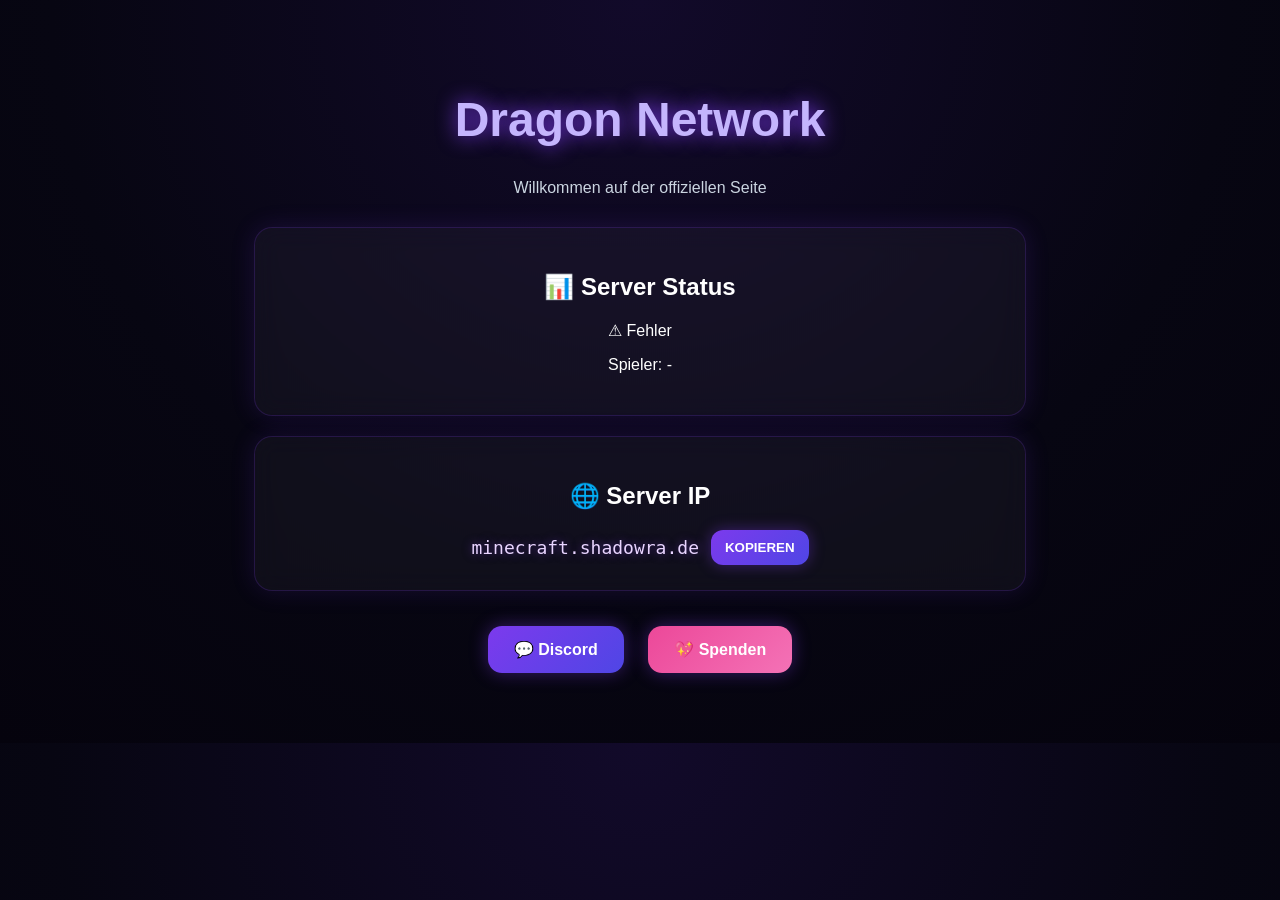
<file: index.html>
<!DOCTYPE html>
<html lang="de">
<head>
    <meta charset="UTF-8">
    <title>Dragon Network</title>
    <link rel="stylesheet" href="style.css">
</head>
<body>

<div class="container">

    <h1>Dragon Network</h1>
    <p class="subtitle">Willkommen auf der offiziellen Seite</p>

    <!-- STATUS -->
    <div class="card">
        <h2>📊 Server Status</h2>
        <p id="status">Lädt...</p>
        <p>Spieler: <span id="players">-</span></p>
    </div>

    <!-- IP -->
    <div class="card">
        <h2>🌐 Server IP</h2>

        <div class="ip-box">
            <span id="ipText">minecraft.shadowra.de</span>
            <button class="copy-btn" onclick="copyIP()">KOPIEREN</button>
        </div>
    </div>

    <!-- BUTTONS -->
    <div class="buttons">
        <a class="button" href="discord.html">💬 Discord</a>
        <a class="button donate" href="https://donate.shadowra.de/Minecraft/" target="_blank">💖 Spenden</a>
    </div>

</div>

<script>
const serverIP = "minecraft.shadowra.de";

/* SERVER STATUS */
fetch(`https://api.mcsrvstat.us/2/${serverIP}`)
.then(res => res.json())
.then(data => {

    const status = document.getElementById("status");
    const players = document.getElementById("players");

    if (data.online) {
        status.innerHTML = "🟢 ONLINE";
        players.innerHTML = `${data.players?.online ?? 0} / ${data.players?.max ?? 0}`;
    } else {
        status.innerHTML = "🔴 OFFLINE";
        players.innerHTML = "0 / 0";
    }

})
.catch(() => {
    document.getElementById("status").innerHTML = "⚠ Fehler";
});

/* COPY IP (FIXED) */
function copyIP() {
    const ip = document.getElementById("ipText").innerText;
    navigator.clipboard.writeText(ip);

    const btn = event.target;

    btn.classList.add("copied");
    btn.innerText = "✔ COPIED";

    setTimeout(() => {
        btn.classList.remove("copied");
        btn.innerText = "KOPIEREN";
    }, 1400);
}
</script>

</body>
</html>
</file>
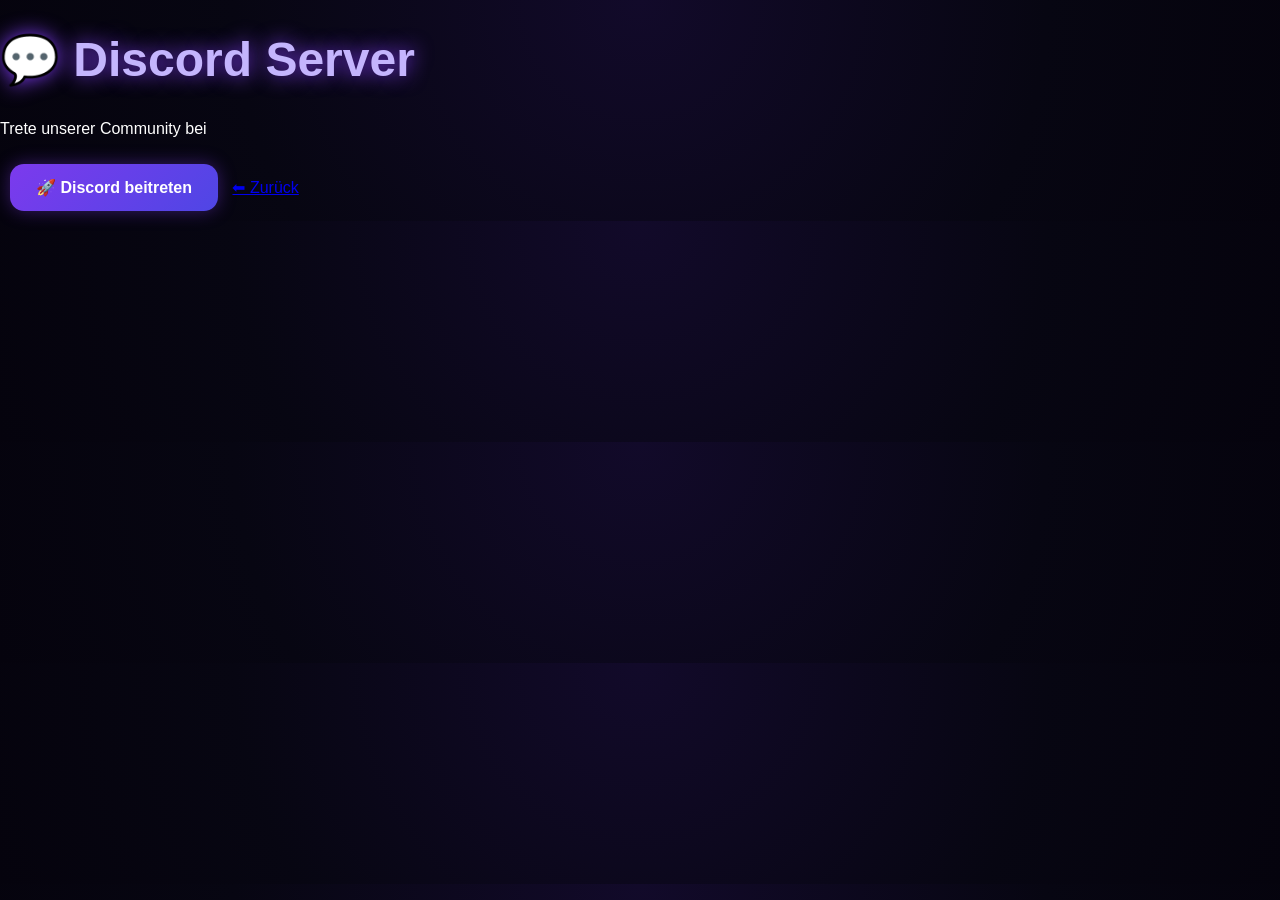
<file: discord.html>
<!DOCTYPE html>
<html lang="de">
<head>
    <meta charset="UTF-8">
    <title>Discord</title>
    <link rel="stylesheet" href="style.css">
</head>
<body>

<div class="header">
    <h1>💬 Discord Server</h1>
    <p>Trete unserer Community bei</p>

    <a class="button" href="https://discord.gg/6eTZZsnY" target="_blank">
        🚀 Discord beitreten
    </a>

    <a class="back" href="index.html">⬅ Zurück</a>
</div>

</body>
</html>
</file>
<file: style.css>
body {
    margin: 0;
    font-family: Arial, sans-serif;
    color: white;
    background: radial-gradient(circle at top, #120a2a, #070612 60%, #05030d);
}

/* CONTAINER */
.container {
    max-width: 900px;
    margin: auto;
    padding: 60px 20px;
    text-align: center;
}

/* TITLE */
h1 {
    font-size: 48px;
    color: #c4b5fd;
    text-shadow: 0 0 20px #7c3aed;
}

.subtitle {
    color: #cbd5e1;
    margin-bottom: 30px;
}

/* CARDS */
.card {
    background: rgba(255, 255, 255, 0.04);
    border: 1px solid rgba(124, 58, 237, 0.2);
    padding: 25px;
    margin: 20px auto;
    border-radius: 18px;
    backdrop-filter: blur(12px);
    box-shadow: 0 0 25px rgba(124, 58, 237, 0.15);
    width: 80%;
}

/* IP BOX */
.ip-box {
    display: flex;
    justify-content: center;
    align-items: center;
    gap: 12px;
    flex-wrap: wrap;
}

.ip-box span {
    font-family: monospace;
    font-size: 18px;
    color: #e9d5ff;
    text-shadow: 0 0 10px rgba(124, 58, 237, 0.5);
}

/* COPY BUTTON */
.copy-btn {
    padding: 10px 14px;
    border: none;
    border-radius: 12px;
    cursor: pointer;
    font-weight: bold;
    color: white;

    background: linear-gradient(135deg, #7c3aed, #4f46e5);
    box-shadow: 0 0 15px rgba(124, 58, 237, 0.4);

    transition: all 0.25s ease;
}

.copy-btn:hover {
    transform: translateY(-2px) scale(1.05);
    box-shadow: 0 0 25px rgba(124, 58, 237, 0.7);
}

.copy-btn:active {
    transform: scale(0.95);
}

/* COPY SUCCESS STATE (FIX) */
.copy-btn.copied {
    background: linear-gradient(135deg, #22c55e, #16a34a) !important;
    box-shadow: 0 0 20px rgba(34, 197, 94, 0.6) !important;
}

/* BUTTONS */
.buttons {
    margin-top: 25px;
}

.button {
    display: inline-block;
    margin: 10px;
    padding: 14px 26px;
    color: white;
    text-decoration: none;
    border-radius: 14px;
    font-weight: bold;
    background: linear-gradient(135deg, #7c3aed, #4f46e5);
    box-shadow: 0 0 18px rgba(124, 58, 237, 0.4);
    transition: 0.2s;
}

.button:hover {
    transform: translateY(-2px);
    box-shadow: 0 0 30px rgba(124, 58, 237, 0.6);
}

.donate {
    background: linear-gradient(135deg, #ec4899, #f472b6);
}

/* MOBILE */
@media (max-width: 768px) {

    h1 {
        font-size: 32px;
    }

    .card {
        width: 100%;
    }

    .button {
        display: block;
        width: 85%;
        margin: 10px auto;
    }

    .ip-box {
        flex-direction: column;
    }
}
</file>
